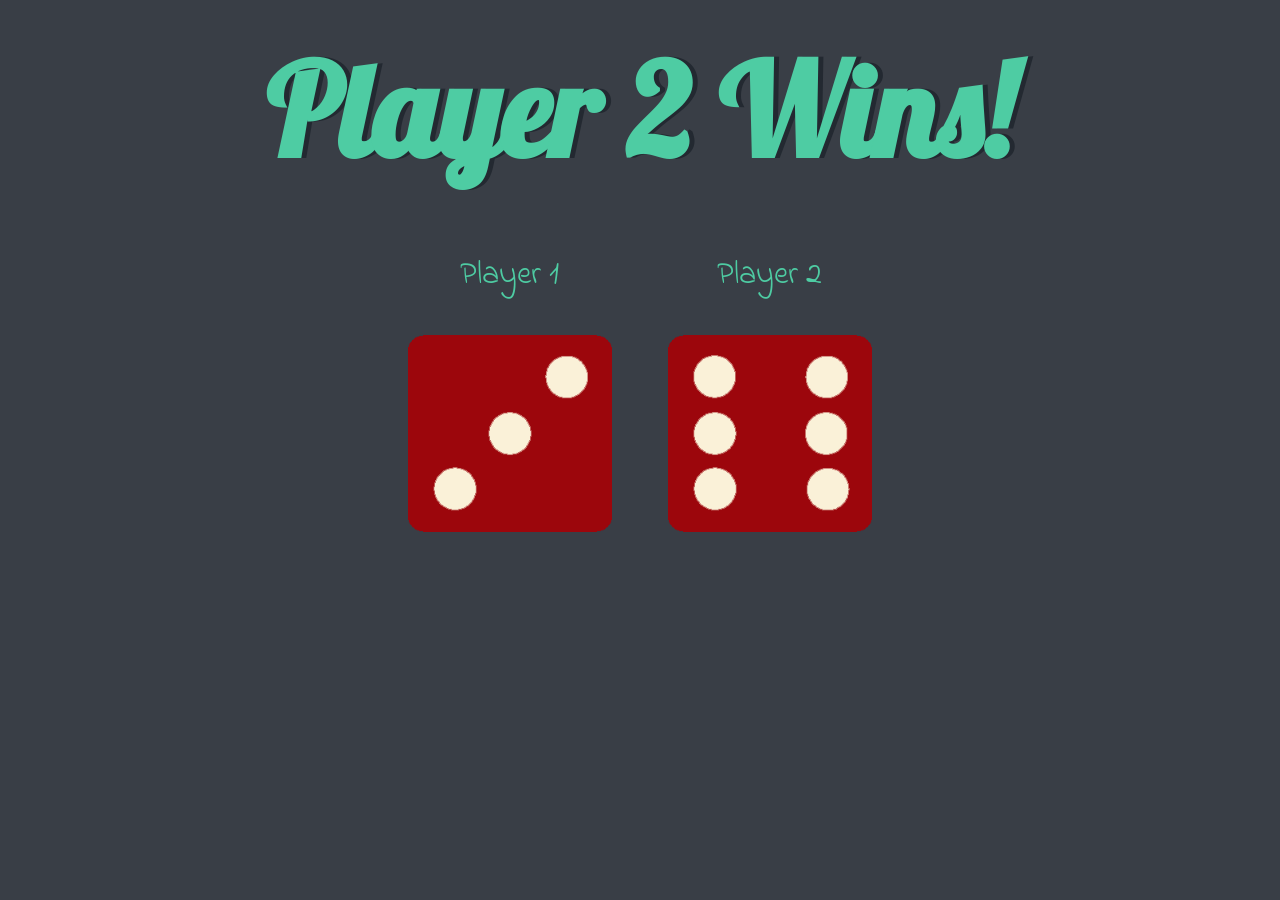
<file: index.html>
<!DOCTYPE html>
<html lang="en" dir="ltr">
  <head>
    <meta charset="utf-8" />
    <title>Dicee</title>
    <link rel="stylesheet" href="styles.css" />
    <link
      href="https://fonts.googleapis.com/css?family=Indie+Flower|Lobster"
      rel="stylesheet"
    />
  </head>
  <body>
    <div class="container">
      <h1>Refresh Me</h1>

      <div class="dice">
        <p>Player 1</p>

        <img class="img1" src="images/dice6.png" />
      </div>

      <div class="dice">
        <p>Player 2</p>

        <img class="img2" src="images/dice6.png" />
      </div>
    </div>

    <script src="./script.js"></script>
  </body>
</html>
</file>
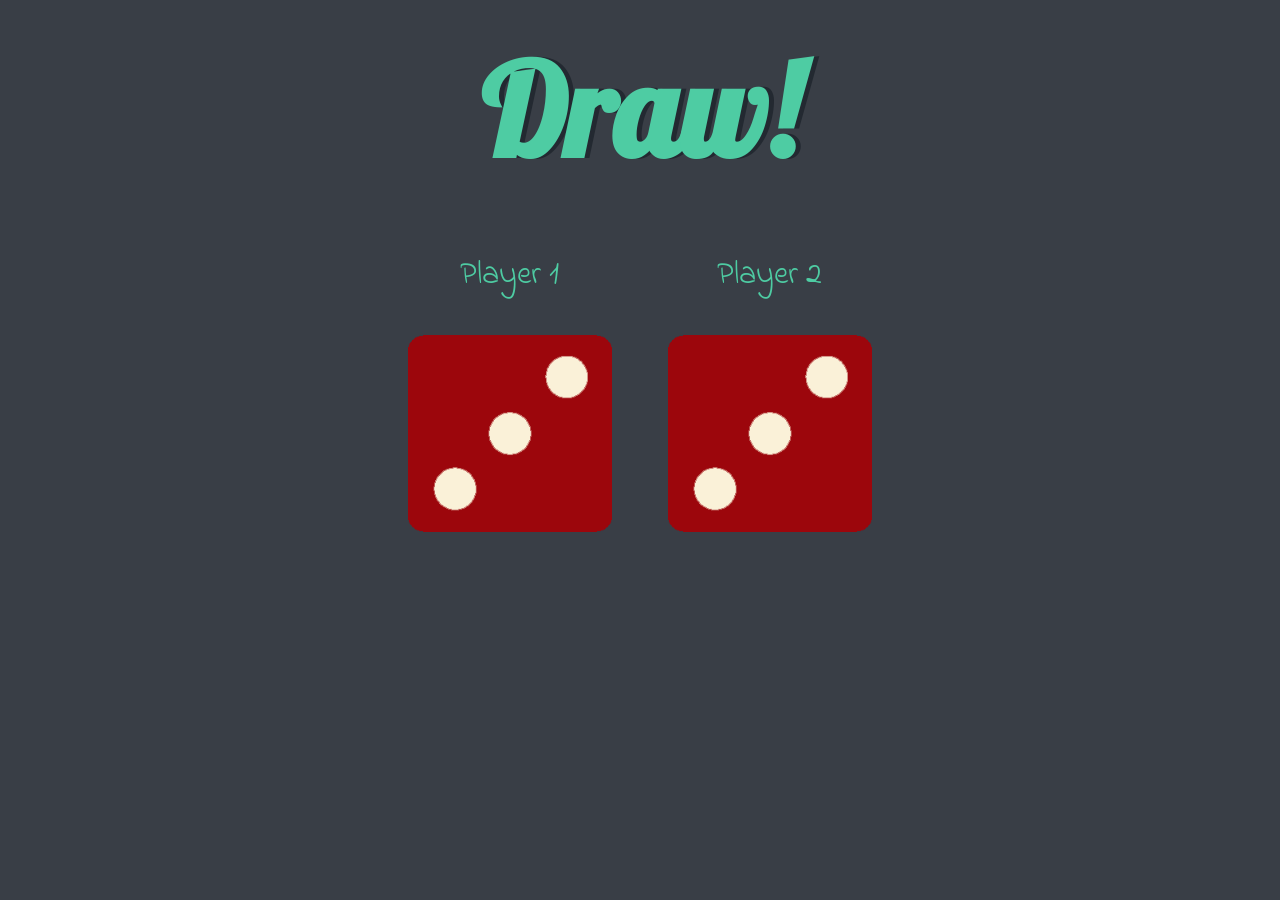
<file: dicee.html>
<!DOCTYPE html>
<html lang="en" dir="ltr">
  <head>
    <meta charset="utf-8" />
    <title>Dicee</title>
    <link rel="stylesheet" href="styles.css" />
    <link
      href="https://fonts.googleapis.com/css?family=Indie+Flower|Lobster"
      rel="stylesheet"
    />
  </head>
  <body>
    <div class="container">
      <h1>Refresh Me</h1>

      <div class="dice">
        <p>Player 1</p>

        <img class="img1" src="./images/dice6.png" />
      </div>

      <div class="dice">
        <p>Player 2</p>

        <img class="img2" src="./images/dice6.png" />
      </div>
    </div>

    <script src="./script.js"></script>
  </body>
</html>
</file>
<file: styles.css>
.container {
  width: 70%;
  margin: auto;
  text-align: center;
}

.dice {
  text-align: center;
  display: inline-block;
}

body {
  background-color: #393e46;
}

h1 {
  margin: 30px;
  font-family: "Lobster", cursive;
  text-shadow: 5px 0 #232931;
  font-size: 8rem;
  color: #4ecca3;
}

p {
  font-size: 2rem;
  color: #4ecca3;
  font-family: "Indie Flower", cursive;
}

img {
  width: 80%;
}
</file>
